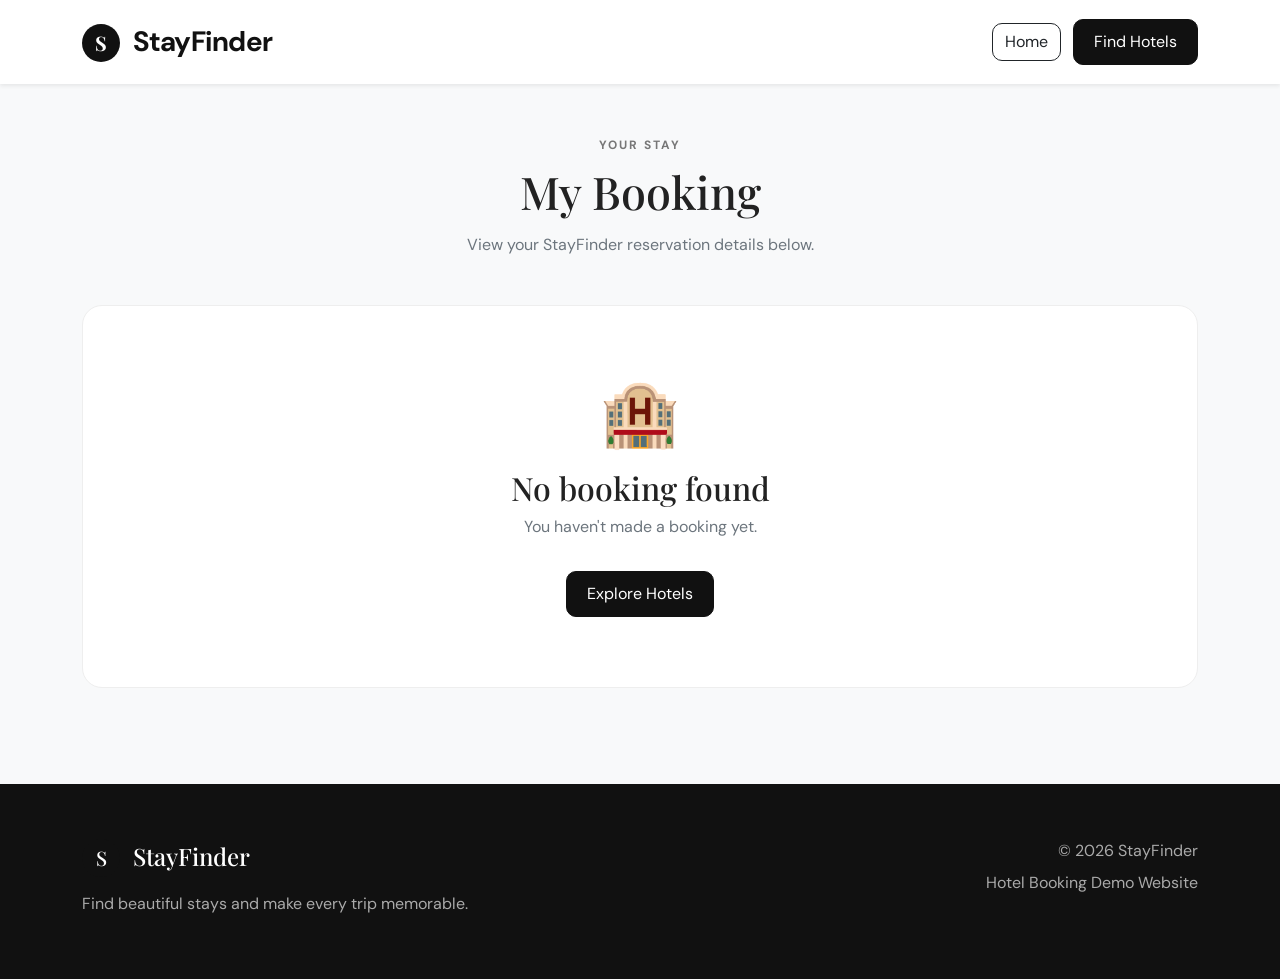
<file: my-booking.html>
<!DOCTYPE html>
<html lang="en">

<head>

    <meta charset="UTF-8">

    <meta name="viewport"
          content="width=device-width, initial-scale=1.0">

    <title>StayFinder | My Booking</title>

    <!-- Bootstrap -->
    <link
        href="https://cdn.jsdelivr.net/npm/bootstrap@5.3.3/dist/css/bootstrap.min.css"
        rel="stylesheet">

    <!-- Google Font -->
    <link
        href="https://fonts.googleapis.com/css2?family=DM+Sans:wght@400;500;600;700&family=Playfair+Display:wght@600;700&display=swap"
        rel="stylesheet">

    <!-- Main CSS -->
    <link rel="stylesheet" href="style.css">

    <!-- Google Analytics -->
<script async src="https://www.googletagmanager.com/gtag/js?id=G-7BK6CVH2B3"></script>
<script>
  window.dataLayer = window.dataLayer || [];
  function gtag(){dataLayer.push(arguments);}
  gtag('js', new Date());

  gtag('config', 'G-7BK6CVH2B3');
</script>
<!-- End Google Analytics -->

</head>


<body class="bg-light">


<!-- =====================================================
     NAVBAR
     ===================================================== -->

<nav class="navbar navbar-expand-lg bg-white shadow-sm">

    <div class="container">

        <a
            class="navbar-brand fw-bold fs-3"
            href="index.html">

            <span class="brand-mark">S</span>

            StayFinder

        </a>


        <div>

            <a
                href="index.html"
                class="btn btn-outline-dark me-2">

                Home

            </a>


            <a
                href="hotels.html"
                class="btn btn-dark">

                Find Hotels

            </a>

        </div>

    </div>

</nav>



<!-- =====================================================
     PAGE CONTENT
     ===================================================== -->

<div class="container py-5">


    <!-- PAGE TITLE -->

    <div class="text-center mb-5">

        <span class="section-label">
            YOUR STAY
        </span>

        <h1 class="section-title mt-2">
            My Booking
        </h1>

        <p class="text-secondary">
            View your StayFinder reservation details below.
        </p>

    </div>



    <!-- BOOKING WILL APPEAR HERE -->

    <div id="bookingContainer"></div>


</div>



<!-- =====================================================
     FOOTER
     ===================================================== -->

<footer class="footer mt-5">

    <div class="container">

        <div class="row">

            <div class="col-md-6">

                <h4>
                    <span class="brand-mark">S</span>
                    StayFinder
                </h4>

                <p>
                    Find beautiful stays and make every trip
                    memorable.
                </p>

            </div>


            <div class="col-md-6 text-md-end">

                <p>
                    © 2026 StayFinder
                </p>

                <p>
                    Hotel Booking Demo Website
                </p>

            </div>

        </div>

    </div>

</footer>



<!-- Bootstrap JavaScript -->

<script
    src="https://cdn.jsdelivr.net/npm/bootstrap@5.3.3/dist/js/bootstrap.bundle.min.js">
</script>


<!-- Main JavaScript -->

<script src="script.js"></script>



<script>

/* =====================================================
   LOAD BOOKING
   ===================================================== */

document.addEventListener(
    "DOMContentLoaded",
    function () {

        const container =
            document.getElementById(
                "bookingContainer"
            );


        const booking =
            JSON.parse(
                localStorage.getItem("booking")
            );


        /* ---------------------------------------------
           NO BOOKING
           --------------------------------------------- */

        if (!booking) {

            container.innerHTML = `

                <div class="empty-state text-center">

                    <div class="display-3 mb-3">
                        🏨
                    </div>

                    <h2>
                        No booking found
                    </h2>

                    <p class="text-secondary">
                        You haven't made a booking yet.
                    </p>

                    <a
                        href="hotels.html"
                        class="btn btn-dark mt-3">

                        Explore Hotels

                    </a>

                </div>

            `;

            trackEvent(
                "no_booking_view"
            );

            return;
        }



        /* ---------------------------------------------
           BOOKING EXISTS
           --------------------------------------------- */

        container.innerHTML = `

            <div class="row justify-content-center">

                <div class="col-lg-10">


                    <!-- SUCCESS MESSAGE -->

                    <div
                        class="alert alert-success
                               border-0 rounded-4
                               text-center mb-4">

                        <h4 class="mb-1">
                            🎉 Booking Confirmed!
                        </h4>

                        <p class="mb-0">
                            Your hotel reservation has been
                            successfully saved.
                        </p>

                    </div>



                    <!-- BOOKING CARD -->

                    <div
                        class="card border-0
                               shadow-sm rounded-4
                               overflow-hidden">


                        <div class="row g-0">


                            <!-- HOTEL IMAGE -->

                            <div class="col-md-5">

                                <img
                                    src="${booking.image}"
                                    alt="${booking.hotel}"
                                    class="w-100 h-100"
                                    style="
                                        min-height:350px;
                                        object-fit:cover;
                                    ">

                            </div>



                            <!-- BOOKING DETAILS -->

                            <div class="col-md-7">

                                <div class="card-body p-4 p-lg-5">


                                    <span
                                        class="badge
                                               bg-success mb-3">

                                        CONFIRMED

                                    </span>


                                    <h2>
                                        ${booking.hotel}
                                    </h2>


                                    <p class="text-secondary">

                                        📍 ${booking.location}

                                    </p>



                                    <hr>



                                    <!-- BOOKING ID -->

                                    <div class="mb-3">

                                        <small
                                            class="text-secondary">

                                            Booking ID

                                        </small>

                                        <h6>
                                            STF${Date.now()
                                                .toString()
                                                .slice(-8)}
                                        </h6>

                                    </div>



                                    <!-- GUEST -->

                                    <div class="row g-3">


                                        <div class="col-sm-6">

                                            <small
                                                class="text-secondary">

                                                Guest

                                            </small>

                                            <p class="fw-semibold mb-0">

                                                ${booking.guest}

                                            </p>

                                        </div>



                                        <div class="col-sm-6">

                                            <small
                                                class="text-secondary">

                                                Email

                                            </small>

                                            <p class="fw-semibold mb-0">

                                                ${booking.email}

                                            </p>

                                        </div>



                                        <div class="col-sm-6">

                                            <small
                                                class="text-secondary">

                                                Check-In

                                            </small>

                                            <p class="fw-semibold mb-0">

                                                ${booking.checkIn}

                                            </p>

                                        </div>



                                        <div class="col-sm-6">

                                            <small
                                                class="text-secondary">

                                                Check-Out

                                            </small>

                                            <p class="fw-semibold mb-0">

                                                ${booking.checkOut}

                                            </p>

                                        </div>



                                        <div class="col-sm-6">

                                            <small
                                                class="text-secondary">

                                                Guests

                                            </small>

                                            <p class="fw-semibold mb-0">

                                                ${booking.guests}

                                            </p>

                                        </div>



                                        <div class="col-sm-6">

                                            <small
                                                class="text-secondary">

                                                Rooms

                                            </small>

                                            <p class="fw-semibold mb-0">

                                                ${booking.rooms}

                                            </p>

                                        </div>


                                    </div>



                                    <hr>



                                    <!-- TOTAL -->

                                    <div
                                        class="d-flex
                                               justify-content-between
                                               align-items-center">

                                        <div>

                                            <small
                                                class="text-secondary">

                                                Total Amount

                                            </small>

                                            <h3 class="mb-0">

                                                ₹${Number(
                                                    booking.total
                                                ).toLocaleString(
                                                    "en-IN"
                                                )}

                                            </h3>

                                        </div>


                                        <div>

                                            ⭐ StayFinder

                                        </div>

                                    </div>



                                </div>

                            </div>

                        </div>

                    </div>



                    <!-- BUTTONS -->

                    <div
                        class="text-center mt-4">

                        <a
                            href="hotels.html"
                            class="btn btn-dark me-2">

                            Book Another Hotel

                        </a>


                        <button
                            onclick="printBooking()"
                            class="btn btn-outline-dark">

                            🖨 Print Booking

                        </button>

                    </div>


                </div>

            </div>

        `;



        /* ---------------------------------------------
           GOOGLE ANALYTICS
           --------------------------------------------- */

        trackEvent(
            "my_booking_view",
            {
                hotel_name:
                    booking.hotel,

                booking_value:
                    booking.total
            }
        );

    }
);



/* =====================================================
   PRINT BOOKING
   ===================================================== */

function printBooking() {

    trackEvent(
        "print_booking"
    );

    window.print();

}

</script>

</body>

</html>
</file>
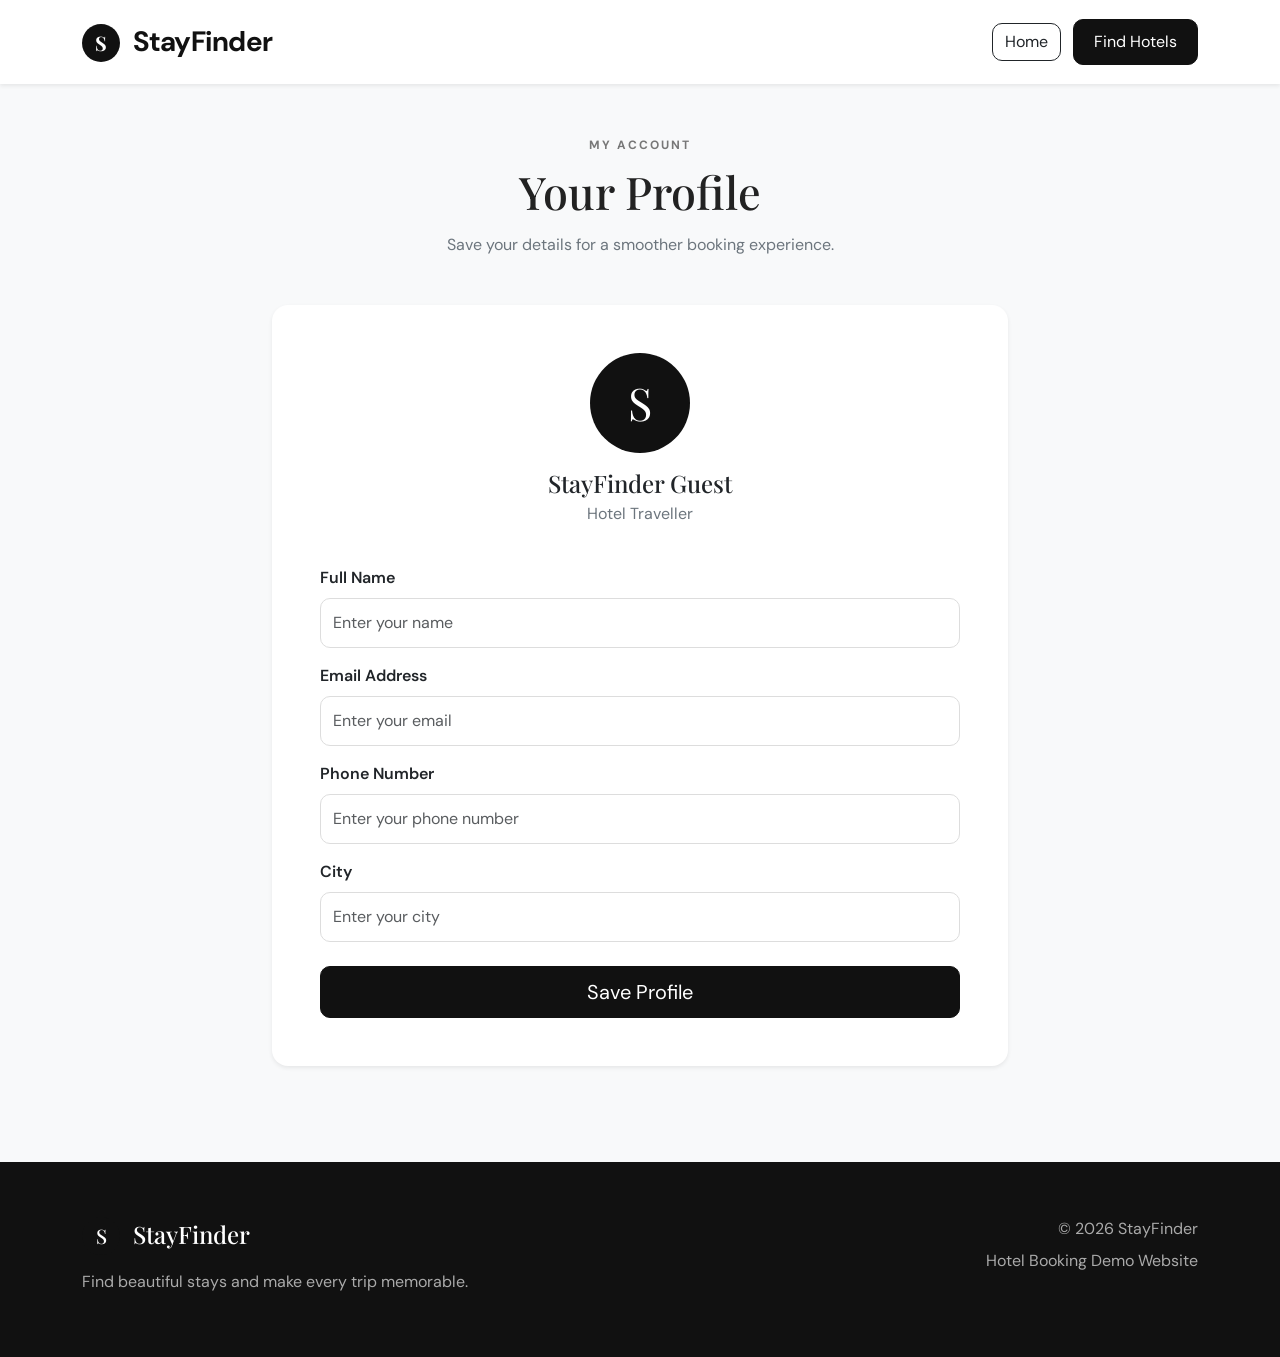
<file: profile.html>
<!DOCTYPE html>
<html lang="en">

<head>

    <meta charset="UTF-8">

    <meta name="viewport"
          content="width=device-width, initial-scale=1.0">

    <title>StayFinder | Profile</title>

    <!-- Bootstrap -->
    <link
        href="https://cdn.jsdelivr.net/npm/bootstrap@5.3.3/dist/css/bootstrap.min.css"
        rel="stylesheet">

    <!-- Google Fonts -->
    <link
        href="https://fonts.googleapis.com/css2?family=DM+Sans:wght@400;500;600;700&family=Playfair+Display:wght@600;700&display=swap"
        rel="stylesheet">

    <!-- Main CSS -->
    <link rel="stylesheet" href="style.css">

    <!-- Google Analytics -->
<script async src="https://www.googletagmanager.com/gtag/js?id=G-7BK6CVH2B3"></script>
<script>
  window.dataLayer = window.dataLayer || [];
  function gtag(){dataLayer.push(arguments);}
  gtag('js', new Date());

  gtag('config', 'G-7BK6CVH2B3');
</script>
<!-- End Google Analytics -->

</head>


<body class="bg-light">


<!-- =====================================================
     NAVBAR
     ===================================================== -->

<nav class="navbar navbar-expand-lg bg-white shadow-sm">

    <div class="container">

        <a
            class="navbar-brand fw-bold fs-3"
            href="index.html">

            <span class="brand-mark">S</span>

            StayFinder

        </a>


        <div>

            <a
                href="index.html"
                class="btn btn-outline-dark me-2">

                Home

            </a>


            <a
                href="hotels.html"
                class="btn btn-dark">

                Find Hotels

            </a>

        </div>

    </div>

</nav>



<!-- =====================================================
     PROFILE SECTION
     ===================================================== -->

<div class="container py-5">

    <div class="row justify-content-center">

        <div class="col-lg-8">


            <!-- PAGE TITLE -->

            <div class="text-center mb-5">

                <span class="section-label">
                    MY ACCOUNT
                </span>

                <h1 class="section-title mt-2">
                    Your Profile
                </h1>

                <p class="text-secondary">
                    Save your details for a smoother booking
                    experience.
                </p>

            </div>



            <!-- PROFILE CARD -->

            <div class="card border-0 shadow-sm rounded-4 p-4 p-md-5">


                <!-- PROFILE AVATAR -->

                <div class="text-center mb-4">

                    <div class="profile-avatar mx-auto">

                        S

                    </div>

                    <h4 class="mt-3 mb-1">
                        StayFinder Guest
                    </h4>

                    <p class="text-secondary">
                        Hotel Traveller
                    </p>

                </div>



                <!-- PROFILE FORM -->

                <form id="profileForm">


                    <div class="mb-3">

                        <label
                            for="profileName"
                            class="form-label fw-semibold">

                            Full Name

                        </label>


                        <input
                            type="text"
                            id="profileName"
                            class="form-control"
                            placeholder="Enter your name"
                            required>

                    </div>



                    <div class="mb-3">

                        <label
                            for="profileEmail"
                            class="form-label fw-semibold">

                            Email Address

                        </label>


                        <input
                            type="email"
                            id="profileEmail"
                            class="form-control"
                            placeholder="Enter your email"
                            required>

                    </div>



                    <div class="mb-3">

                        <label
                            for="profilePhone"
                            class="form-label fw-semibold">

                            Phone Number

                        </label>


                        <input
                            type="tel"
                            id="profilePhone"
                            class="form-control"
                            placeholder="Enter your phone number">

                    </div>



                    <div class="mb-4">

                        <label
                            for="profileCity"
                            class="form-label fw-semibold">

                            City

                        </label>


                        <input
                            type="text"
                            id="profileCity"
                            class="form-control"
                            placeholder="Enter your city">

                    </div>



                    <!-- SAVE BUTTON -->

                    <button
                        type="submit"
                        class="btn btn-dark btn-lg w-100">

                        Save Profile

                    </button>


                </form>


                <!-- SUCCESS MESSAGE -->

                <div
                    id="profileMessage"
                    class="alert alert-success
                           border-0 rounded-3 mt-4 d-none">

                    ✓ Profile saved successfully!

                </div>


            </div>

        </div>

    </div>

</div>



<!-- =====================================================
     FOOTER
     ===================================================== -->

<footer class="footer mt-5">

    <div class="container">

        <div class="row">

            <div class="col-md-6">

                <h4>

                    <span class="brand-mark">S</span>

                    StayFinder

                </h4>

                <p>
                    Find beautiful stays and make every trip
                    memorable.
                </p>

            </div>


            <div class="col-md-6 text-md-end">

                <p>
                    © 2026 StayFinder
                </p>

                <p>
                    Hotel Booking Demo Website
                </p>

            </div>

        </div>

    </div>

</footer>



<!-- Bootstrap JavaScript -->

<script
    src="https://cdn.jsdelivr.net/npm/bootstrap@5.3.3/dist/js/bootstrap.bundle.min.js">
</script>


<!-- Main JavaScript -->

<script src="script.js"></script>



<script>

/* =====================================================
   LOAD SAVED PROFILE
   ===================================================== */

document.addEventListener(
    "DOMContentLoaded",
    function () {

        const savedProfile =
            JSON.parse(
                localStorage.getItem(
                    "stayfinderProfile"
                )
            );


        if (savedProfile) {

            document.getElementById(
                "profileName"
            ).value =
                savedProfile.name || "";


            document.getElementById(
                "profileEmail"
            ).value =
                savedProfile.email || "";


            document.getElementById(
                "profilePhone"
            ).value =
                savedProfile.phone || "";


            document.getElementById(
                "profileCity"
            ).value =
                savedProfile.city || "";

        }


        /* Track profile page */

        trackEvent(
            "profile_page_view"
        );

    }
);



/* =====================================================
   SAVE PROFILE
   ===================================================== */

document
    .getElementById("profileForm")
    .addEventListener(
        "submit",
        function (event) {

            event.preventDefault();


            const profile = {

                name:
                    document.getElementById(
                        "profileName"
                    ).value,

                email:
                    document.getElementById(
                        "profileEmail"
                    ).value,

                phone:
                    document.getElementById(
                        "profilePhone"
                    ).value,

                city:
                    document.getElementById(
                        "profileCity"
                    ).value

            };


            /* Save profile */

            localStorage.setItem(
                "stayfinderProfile",
                JSON.stringify(profile)
            );


            /* Show success message */

            const message =
                document.getElementById(
                    "profileMessage"
                );

            message.classList.remove(
                "d-none"
            );


            /* Google Analytics event */

            trackEvent(
                "profile_saved",
                {
                    profile_city:
                        profile.city
                }
            );


            /* Hide message after 3 seconds */

            setTimeout(
                function () {

                    message.classList.add(
                        "d-none"
                    );

                },
                3000
            );

        }
    );

</script>


</body>

</html>
</file>
<file: style.css>
/* =====================================================
   STAYFINDER - MAIN CSS
   ===================================================== */


/* =====================================================
   GENERAL
   ===================================================== */

* {
    margin: 0;
    padding: 0;
    box-sizing: border-box;
}

body {
    font-family: "DM Sans", sans-serif;
    color: #222;
    background: #f8f7f4;
}

h1,
h2,
h3,
h4,
h5 {
    font-family: "Playfair Display", serif;
}

a {
    text-decoration: none;
}


/* =====================================================
   NAVBAR
   ===================================================== */

.navbar {
    padding: 16px 0;
    background: #ffffff;
}

.navbar-brand {
    color: #111 !important;
    letter-spacing: -0.5px;
}

.brand-mark {
    display: inline-flex;
    justify-content: center;
    align-items: center;

    width: 38px;
    height: 38px;

    margin-right: 7px;

    border-radius: 50%;

    background: #111;
    color: white;

    font-family: "Playfair Display", serif;
    font-size: 20px;
}

.nav-link {
    color: #333 !important;
    font-weight: 500;
    margin: 0 7px;
}

.nav-link:hover {
    color: #777 !important;
}


/* =====================================================
   HERO SECTION
   ===================================================== */

.hero-section {
    position: relative;

    min-height: 650px;

    background-image:
        url("https://images.unsplash.com/photo-1564501049412-61c2a3083791?auto=format&fit=crop&w=1800&q=90");

    background-size: cover;
    background-position: center;

    display: flex;
    align-items: center;
}

.hero-overlay {
    position: absolute;

    inset: 0;

    background:
        linear-gradient(
            90deg,
            rgba(0, 0, 0, 0.72),
            rgba(0, 0, 0, 0.25)
        );
}

.hero-content {
    position: relative;

    z-index: 2;

    max-width: 750px;

    color: white;
}

.hero-small-text {
    text-transform: uppercase;

    letter-spacing: 3px;

    font-size: 14px;

    font-weight: 600;

    margin-bottom: 15px;
}

.hero-content h1 {
    font-size: clamp(45px, 7vw, 80px);

    line-height: 1.05;

    margin-bottom: 20px;
}

.hero-content p {
    font-size: 18px;

    max-width: 600px;

    line-height: 1.7;
}


/* =====================================================
   SEARCH BOX
   ===================================================== */

.search-box {
    background: white;

    border-radius: 18px;

    padding: 22px;

    box-shadow:
        0 15px 45px rgba(0, 0, 0, 0.15);

    margin-top: 35px;
}

.search-box label {
    font-size: 13px;

    font-weight: 600;

    margin-bottom: 6px;

    color: #555;
}

.search-box .form-control,
.search-box .form-select {
    border-radius: 10px;

    min-height: 48px;

    border: 1px solid #ddd;
}

.search-box .form-control:focus,
.search-box .form-select:focus {
    border-color: #111;

    box-shadow: none;
}


/* =====================================================
   SECTION TITLES
   ===================================================== */

.section-label {
    display: inline-block;

    font-size: 12px;

    font-weight: 700;

    letter-spacing: 2px;

    color: #777;

    text-transform: uppercase;
}

.section-title {
    font-size: 45px;

    line-height: 1.2;

    margin-bottom: 15px;
}


/* =====================================================
   DESTINATION CARDS
   ===================================================== */

.destination-card {
    position: relative;

    height: 300px;

    overflow: hidden;

    border-radius: 18px;

    cursor: pointer;
}

.destination-card img {
    width: 100%;
    height: 100%;

    object-fit: cover;

    transition: transform 0.5s ease;
}

.destination-card:hover img {
    transform: scale(1.08);
}

.destination-overlay {
    position: absolute;

    inset: 0;

    display: flex;
    align-items: flex-end;

    padding: 25px;

    color: white;

    background:
        linear-gradient(
            transparent 35%,
            rgba(0, 0, 0, 0.75)
        );
}

.destination-overlay h4 {
    margin: 0;

    font-size: 26px;
}


/* =====================================================
   HOTEL CARDS
   ===================================================== */

.hotel-card {
    background: white;

    border-radius: 18px;

    overflow: hidden;

    border: 1px solid #eee;

    transition:
        transform 0.3s ease,
        box-shadow 0.3s ease;

    height: 100%;
}

.hotel-card:hover {
    transform: translateY(-7px);

    box-shadow:
        0 15px 40px rgba(0, 0, 0, 0.10);
}

.hotel-card-image {
    width: 100%;

    height: 230px;

    object-fit: cover;
}

.hotel-card h4 {
    font-size: 24px;
}

.rating {
    font-size: 14px;

    font-weight: 600;
}


/* =====================================================
   FEATURE BOXES
   ===================================================== */

.feature-box {
    background: white;

    padding: 35px 25px;

    border-radius: 18px;

    text-align: center;

    height: 100%;

    border: 1px solid #eee;

    transition: transform 0.3s ease;
}

.feature-box:hover {
    transform: translateY(-5px);
}

.feature-icon {
    width: 65px;
    height: 65px;

    margin: 0 auto 20px;

    border-radius: 50%;

    background: #f0eee9;

    display: flex;

    align-items: center;

    justify-content: center;

    font-size: 27px;
}


/* =====================================================
   PAGE HEADER
   ===================================================== */

.page-header {
    background: #eeece7;

    padding: 80px 0;

    text-align: center;
}

.page-header h1 {
    font-size: 55px;

    margin-bottom: 15px;
}


/* =====================================================
   FILTER BOX
   ===================================================== */

.filter-box {
    background: white;

    border-radius: 18px;

    padding: 25px;

    border: 1px solid #eee;

    box-shadow:
        0 8px 30px rgba(0, 0, 0, 0.05);
}

.filter-box label {
    font-size: 13px;

    font-weight: 600;

    margin-bottom: 7px;
}

.filter-box .form-control,
.filter-box .form-select {
    min-height: 45px;

    border-radius: 10px;
}


/* =====================================================
   SORT SELECT
   ===================================================== */

.sort-select {
    min-width: 180px;

    border-radius: 10px;
}


/* =====================================================
   BOOKING PAGE
   ===================================================== */

.booking-img {
    width: 100%;

    height: 450px;

    object-fit: cover;

    border-radius: 18px;
}

.price-summary {
    background: #f1eee8;

    border-radius: 15px;

    padding: 20px;
}

.price-box {
    background: #111;

    color: white;

    padding: 25px;

    border-radius: 15px;
}


/* =====================================================
   EMPTY STATE
   ===================================================== */

.empty-state {
    background: white;

    padding: 70px 30px;

    border-radius: 20px;

    border: 1px solid #eee;
}


/* =====================================================
   PROFILE
   ===================================================== */

.profile-avatar {
    width: 100px;
    height: 100px;

    border-radius: 50%;

    background: #111;

    color: white;

    display: flex;

    justify-content: center;

    align-items: center;

    font-family: "Playfair Display", serif;

    font-size: 45px;
}

#profileForm .form-control {
    min-height: 50px;

    border-radius: 10px;

    border: 1px solid #ddd;
}

#profileForm .form-control:focus {
    border-color: #111;

    box-shadow: none;
}


/* =====================================================
   BUTTONS
   ===================================================== */

.btn-dark {
    background: #111;

    border-color: #111;

    border-radius: 10px;

    padding: 10px 20px;
}

.btn-dark:hover {
    background: #333;

    border-color: #333;
}

.btn-outline-dark {
    border-radius: 10px;
}


/* =====================================================
   FOOTER
   ===================================================== */

.footer {
    background: #111;

    color: #ddd;

    padding: 55px 0;

    margin-top: 70px;
}

.footer h4 {
    color: white;

    margin-bottom: 15px;
}

.footer p {
    color: #aaa;

    margin-bottom: 8px;
}


/* =====================================================
   FORM ELEMENTS
   ===================================================== */

.form-control,
.form-select {
    border-color: #ddd;
}

.form-control:focus,
.form-select:focus {
    border-color: #111;

    box-shadow:
        0 0 0 0.15rem rgba(0, 0, 0, 0.08);
}


/* =====================================================
   RESPONSIVE DESIGN
   ===================================================== */

@media (max-width: 768px) {

    .hero-section {
        min-height: 720px;
    }

    .hero-content h1 {
        font-size: 48px;
    }

    .hero-content p {
        font-size: 16px;
    }

    .section-title {
        font-size: 36px;
    }

    .page-header {
        padding: 55px 0;
    }

    .page-header h1 {
        font-size: 42px;
    }

    .destination-card {
        height: 250px;
    }

    .hotel-card-image {
        height: 210px;
    }

}


/* =====================================================
   PRINT BOOKING
   ===================================================== */

@media print {

    .navbar,
    .footer,
    .btn {
        display: none !important;
    }

    body {
        background: white;
    }

    .card {
        box-shadow: none !important;

        border: 1px solid #ddd !important;
    }

}
</file>
